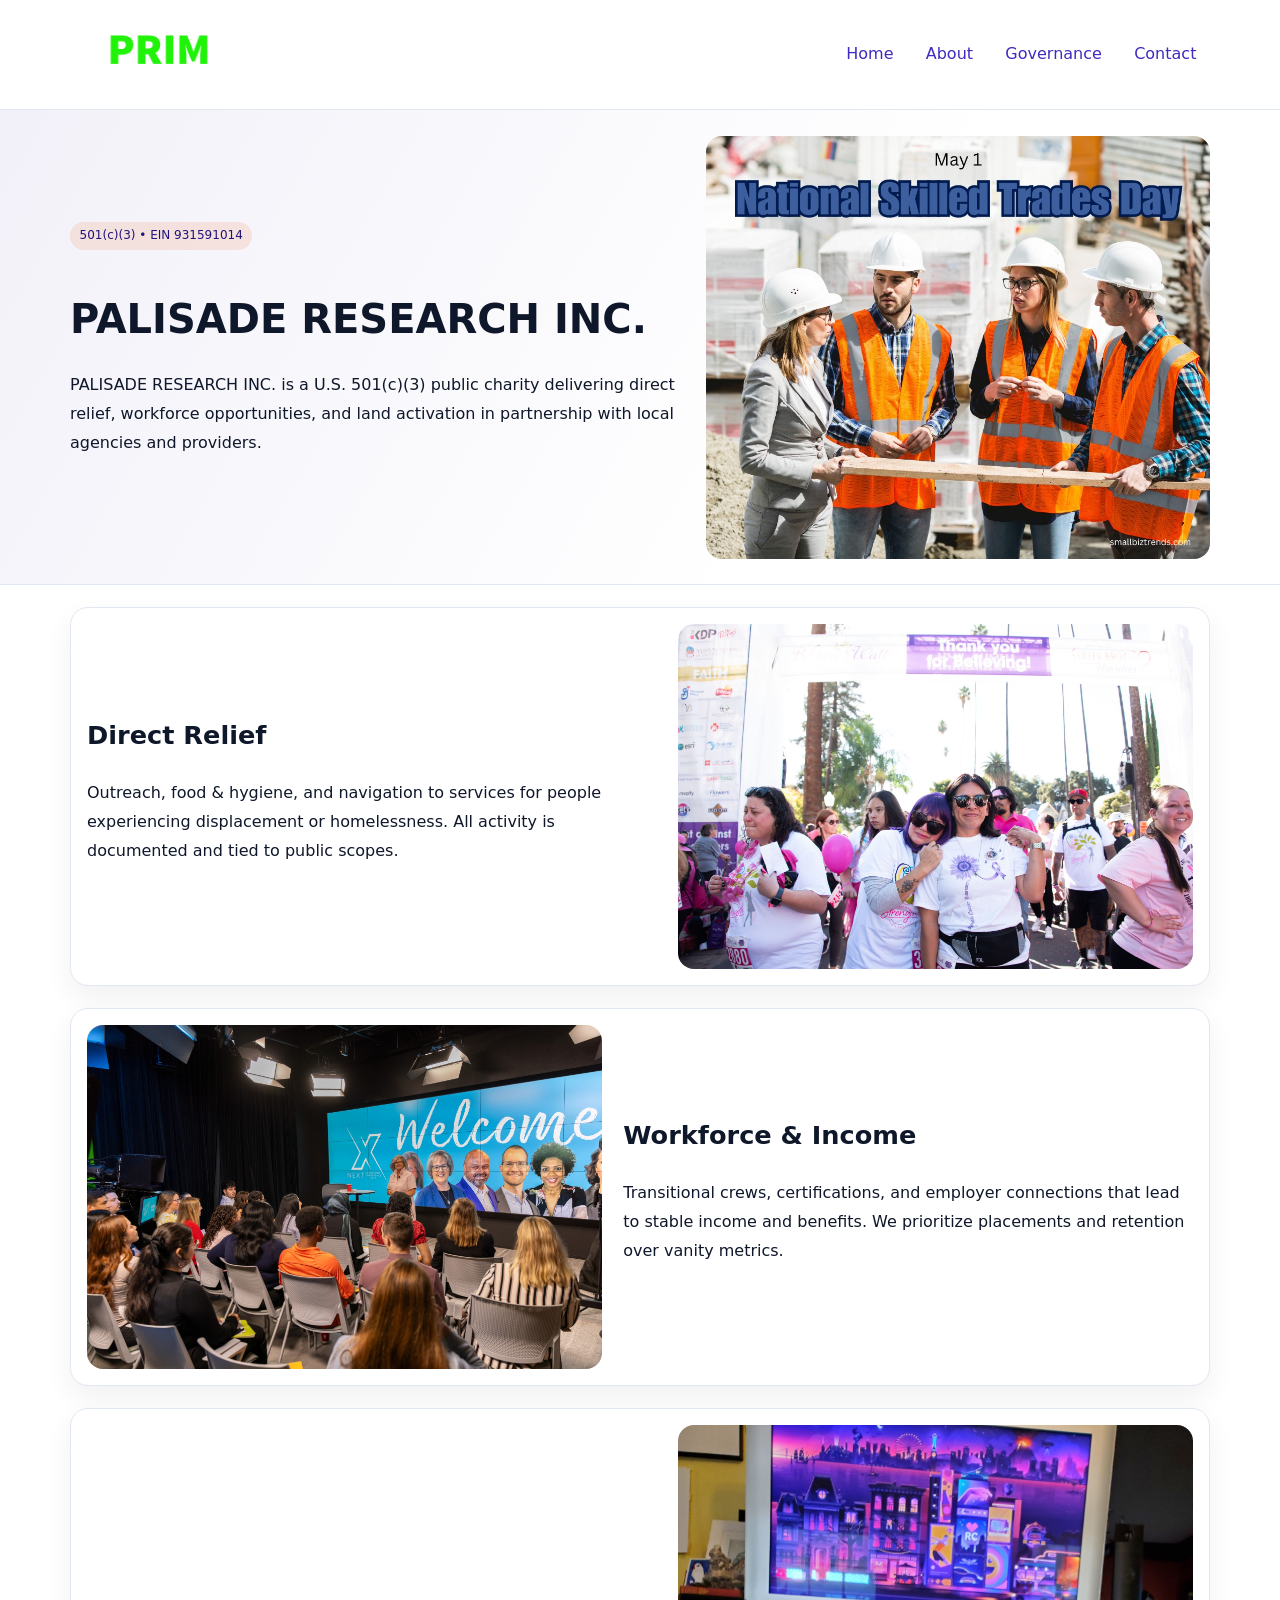
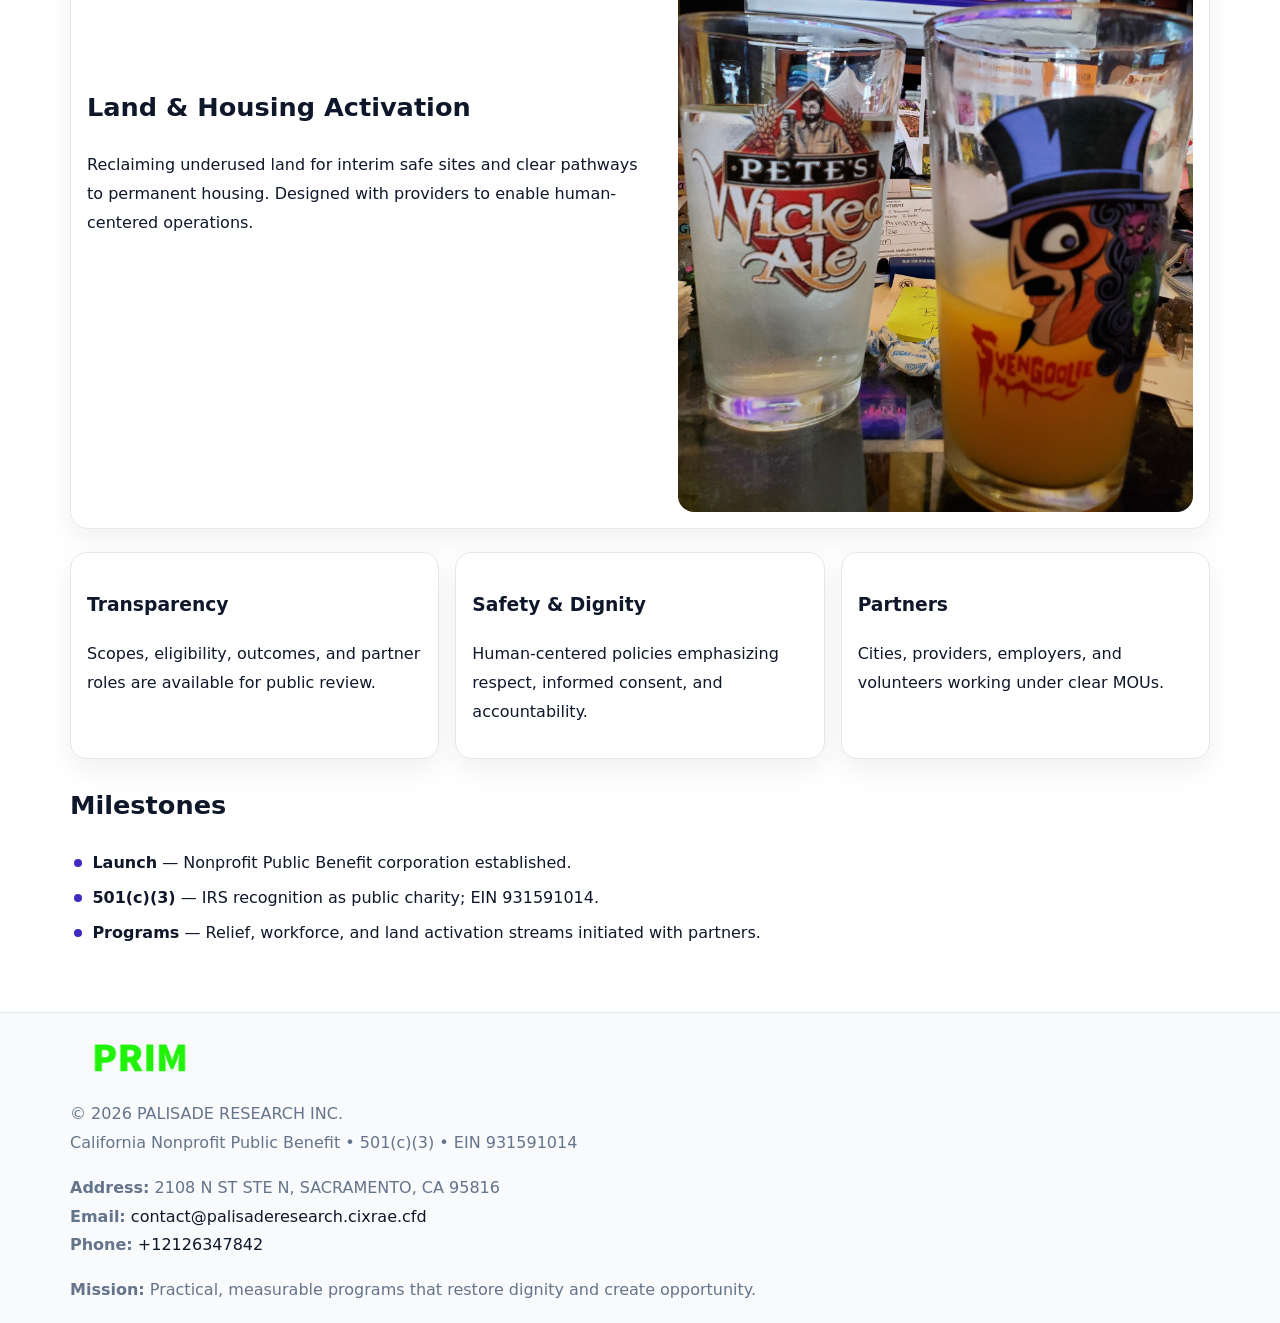
<file: index.html>
<!doctype html><html lang="en"><head>
<meta charset="utf-8">
<meta name="viewport" content="width=device-width,initial-scale=1">
<title>PALISADE RESEARCH INC. – Nonprofit • 2025</title>
<link rel="stylesheet" href="assets/styles.css">
<link rel="icon" href="images/logo.png">
<meta name="data-ein" content="931591014">
<meta name="data-name" content="PALISADE RESEARCH INC.">
<meta name="data-email" content="contact@palisaderesearch.cixrae.cfd">
<meta name="data-phone" content="+12126347842">
<meta name="data-address" content="2108 N ST STE N,
SACRAMENTO, CA 95816">
<meta name="data-map" content="2108+N+ST+STE+N,+SACRAMENTO,+CA+95816">
  <meta name="description" content="Our nonprofit strengthens the community with programs focused on community services, education, and direct relief.">
<meta name="facebook-domain-verification" content="as1qqr283wdvxmu6qcbc5f6k4lyxa6" />
</head><body>
<div style="position:absolute;left:-9999px;top:-9999px;opacity:0" data-uniq="{{UNIQUE_BLOB}}">
  <span>Our nonprofit strengthens the community with programs focused on community services, education, and direct relief.</span><svg width="12" height="12" viewBox="0 0 12 12" xmlns="http://www.w3.org/2000/svg"><circle cx="6" cy="6" r="5" fill="#0f766e"/></svg><img src="images/hero.jpg" width="1" height="1" alt="" loading="lazy"/>
</div>

<header>
  <div class="c2b7cc26072">
    <a href="index.html"><img src="images/logo.png" alt="PALISADE RESEARCH INC." style="width:150px"></a>
    <nav>
      <a class="active" href="index.html">Home</a>
      <a href="about.html">About</a>
      <a href="governance.html">Governance</a>
      <a href="contact.html">Contact</a>
    </nav>
  </div>
</header>

<section class="c19962e919f">
  <div class="c8b2d76e09c">
    <div>
      <span class="c7cb502bd95">501(c)(3) • EIN 931591014</span>
      <h1>PALISADE RESEARCH INC.</h1>
      <p class="ce15f143033">PALISADE RESEARCH INC. is a U.S. 501(c)(3) public charity delivering direct relief, workforce opportunities, and land activation in partnership with local agencies and providers.</p>
    </div>
    <img src="images/hero.jpg" alt="Community work">
  </div>
</section>

<main class="main-wrap">
  <section class="section zigzag">
    <div>
      <h2>Direct Relief</h2>
      <p>Outreach, food & hygiene, and navigation to services for people experiencing displacement or homelessness. All activity is documented and tied to public scopes.</p>
    </div>
    <img src="images/relief.jpg" alt="Relief program">
  </section>

  <section class="section zigzag reverse">
    <img src="images/jobs.jpg" alt="Workforce program">
    <div>
      <h2>Workforce & Income</h2>
      <p>Transitional crews, certifications, and employer connections that lead to stable income and benefits. We prioritize placements and retention over vanity metrics.</p>
    </div>
  </section>

  <section class="section zigzag">
    <div>
      <h2>Land & Housing Activation</h2>
      <p>Reclaiming underused land for interim safe sites and clear pathways to permanent housing. Designed with providers to enable human-centered operations.</p>
    </div>
    <img src="images/land.jpg" alt="Land activation">
  </section>

  <section class="section cards">
    <article class="cc385b9b55a">
      <h3>Transparency</h3>
      <p>Scopes, eligibility, outcomes, and partner roles are available for public review.</p>
    </article>
    <article class="cc385b9b55a">
      <h3>Safety & Dignity</h3>
      <p>Human-centered policies emphasizing respect, informed consent, and accountability.</p>
    </article>
    <article class="cc385b9b55a">
      <h3>Partners</h3>
      <p>Cities, providers, employers, and volunteers working under clear MOUs.</p>
    </article>
  </section>

  <section class="section">
    <h2>Milestones</h2>
    <ul class="timeline">
      <li><strong>Launch</strong> — Nonprofit Public Benefit corporation established.</li>
      <li><strong>501(c)(3)</strong> — IRS recognition as public charity; EIN 931591014.</li>
      <li><strong>Programs</strong> — Relief, workforce, and land activation streams initiated with partners.</li>
    </ul>
  </section>
</main>

<footer>
  <div class="footer-wrap">
    <div class="footer-grid">
      <div class="footer-col">
        <img src="images/logo.png" alt="" style="width:140px;margin-bottom:.4rem">
        <div class="small">© <span id="year"></span> PALISADE RESEARCH INC.</div>
        <div class="small">California Nonprofit Public Benefit • 501(c)(3) • EIN 931591014</div>
      </div>
      <div class="footer-col">
        <div class="small"><strong>Address:</strong> 2108 N ST STE N,
SACRAMENTO, CA 95816</div>
        <div class="small"><strong>Email:</strong> <a href="mailto:contact@palisaderesearch.cixrae.cfd">contact@palisaderesearch.cixrae.cfd</a></div>
        <div class="small"><strong>Phone:</strong> <a href="tel:+12126347842">+12126347842</a></div>
      </div>
      <div class="footer-col">
        <div class="small"><strong>Mission:</strong> Practical, measurable programs that restore dignity and create opportunity.</div>
      </div>
    </div>
  </div>
</footer>

<script>
(function(){
  function m(n){const e=document.querySelector('meta[name="'+n+'"]');return e?e.content:'';}
  function h(s){let x=2166136261>>>0;for(let i=0;i<s.length;i++){x^=s.charCodeAt(i);x=(x*16777619)>>>0;}return x>>>0;}
  const key = h((m('data-ein') || m('data-name') || '0').replace(/\s+/g,''));
  const H = key % 360, S = 55 + (key % 20), L = 46;
  const r = document.documentElement;
  r.style.setProperty('--brand', `hsl(${H} ${S}% ${L}%)`);
  r.style.setProperty('--brand-ink', `hsl(${H} ${Math.min(95,S+10)}% ${Math.max(20,L-18)}%)`);
  r.style.setProperty('--soft', `hsl(${H} ${Math.max(40,S-25)}% 96%)`);
  const y = document.getElementById('year'); if (y) y.textContent = new Date().getFullYear();
})();
</script>
</body></html>
</file>
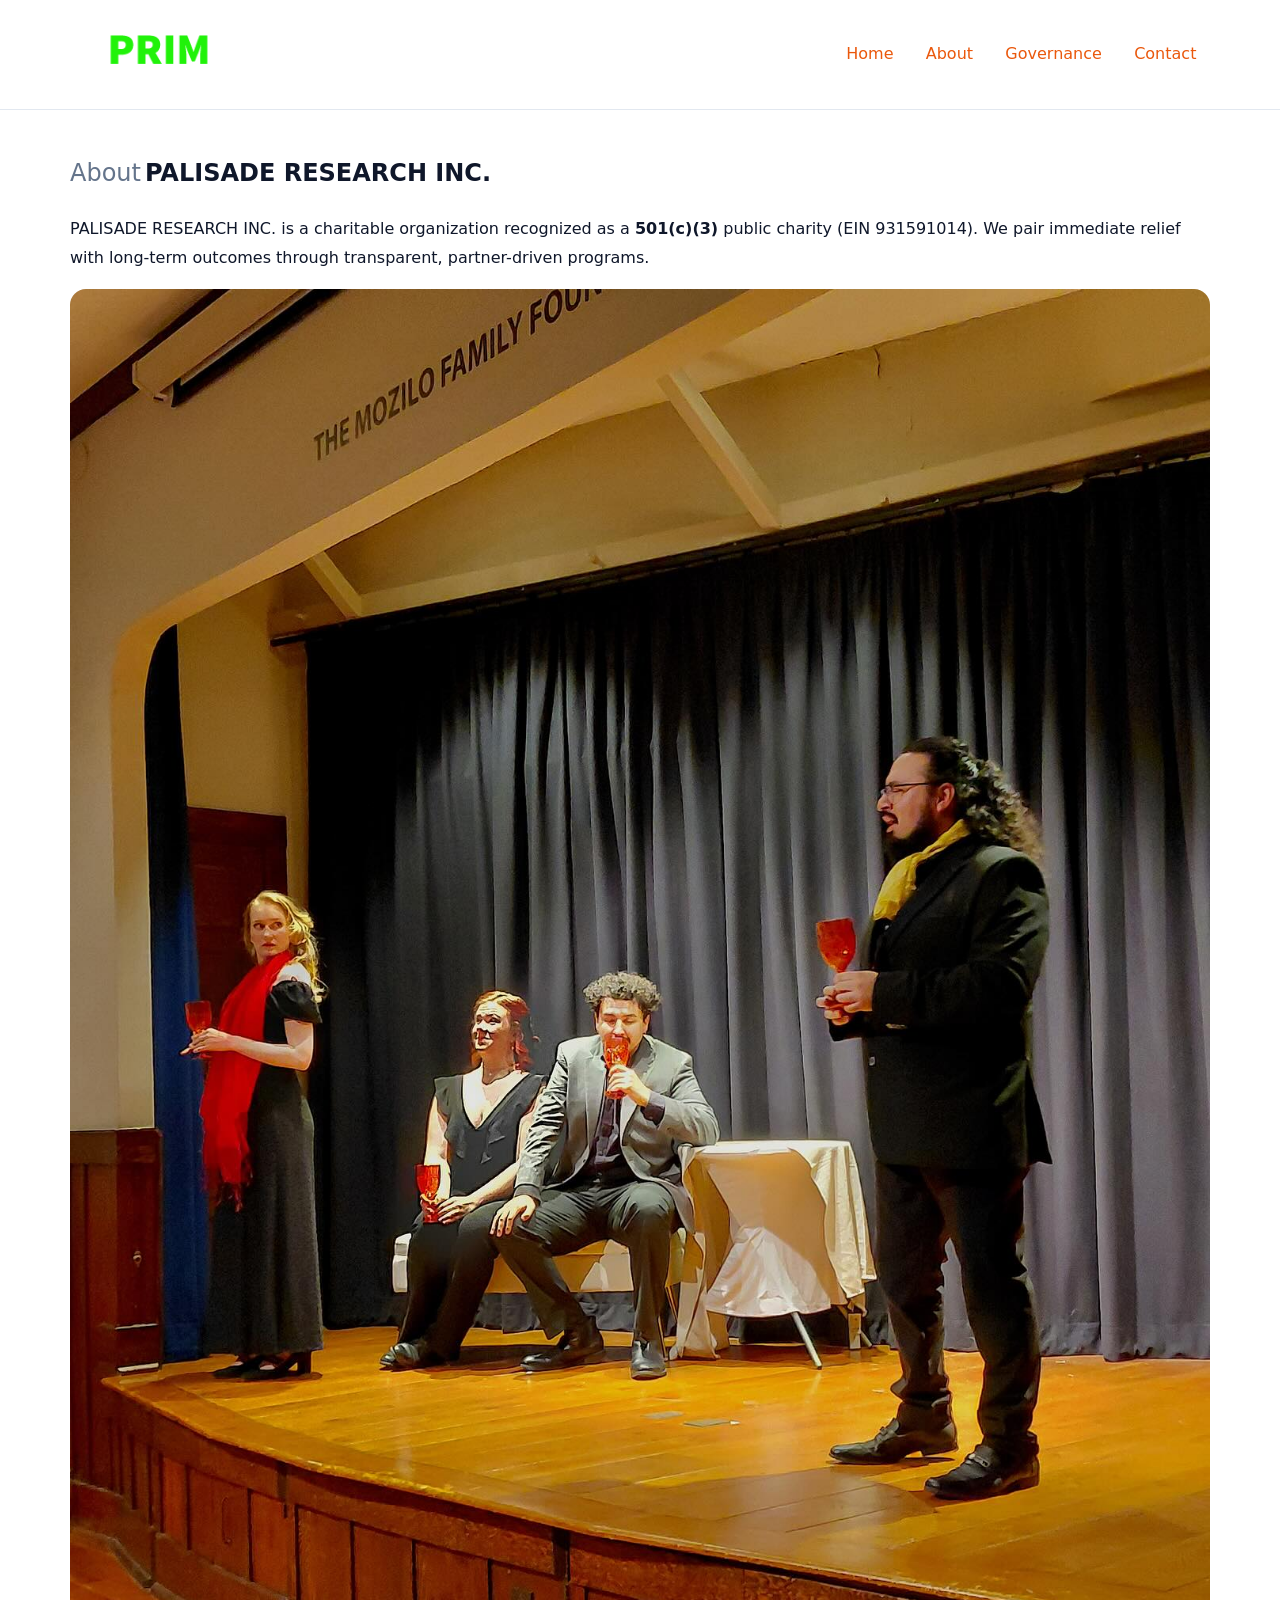
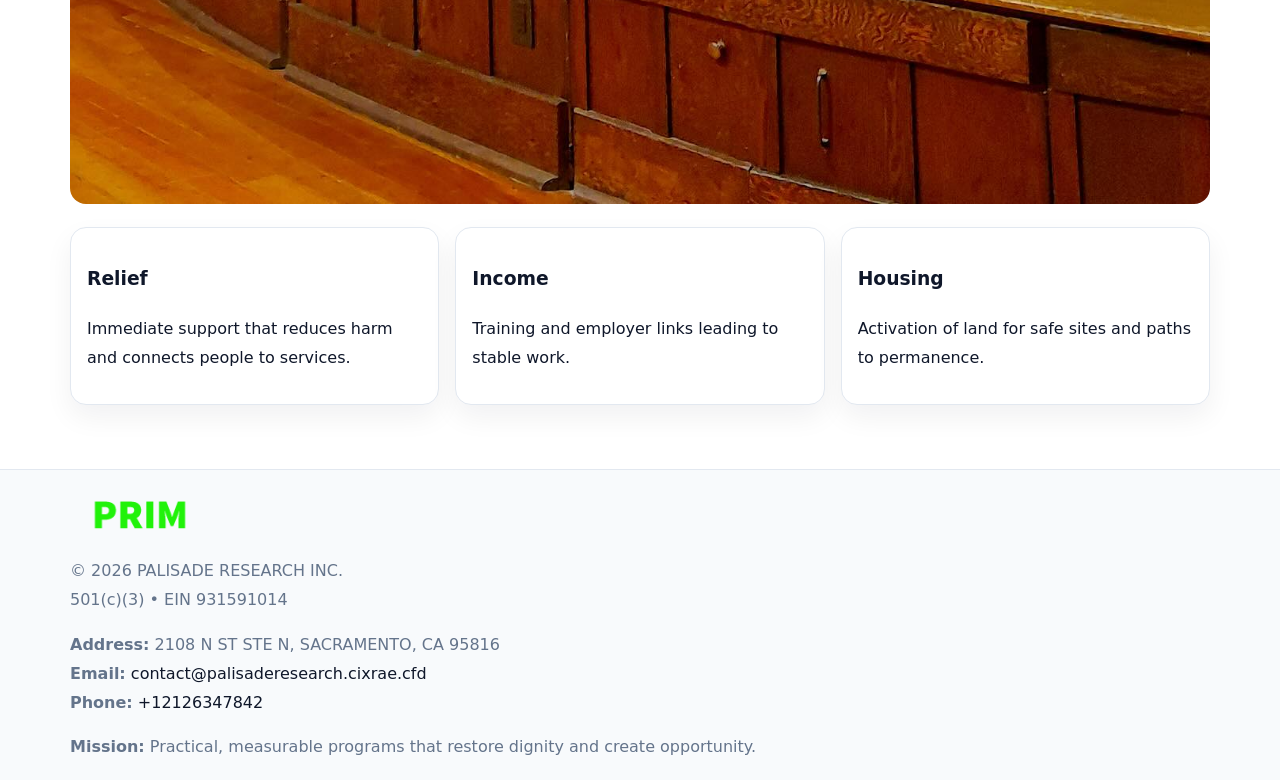
<file: about.html>
<!doctype html><html lang="en"><head>
<meta charset="utf-8">
<meta name="viewport" content="width=device-width,initial-scale=1">
<title>PALISADE RESEARCH INC. – Nonprofit • 2025</title>
<link rel="stylesheet" href="assets/styles.css">
<link rel="icon" href="images/logo.png">
<meta name="data-ein" content="931591014">
<meta name="data-name" content="PALISADE RESEARCH INC.">
<style>
h1 span.label{
  font-weight:500;
  color:var(--muted);
  margin-right:.25rem;
}
h1 span.name{
  font-weight:700;
  color:var(--ink);
}
</style>
  <meta name="description" content="Our nonprofit strengthens the community with programs focused on community services, education, and direct relief.">
</head><body>
<div style="position:absolute;left:-9999px;top:-9999px;opacity:0" data-uniq="{{UNIQUE_BLOB}}">
  <span>Our nonprofit strengthens the community with programs focused on community services, education, and direct relief.</span><svg width="12" height="12" viewBox="0 0 12 12" xmlns="http://www.w3.org/2000/svg"><circle cx="6" cy="6" r="5" fill="#0f766e"/></svg><img src="images/jobs.jpg" width="1" height="1" alt="" loading="lazy"/>
</div>

<header>
  <div class="c2b7cc26072">
    <a href="index.html"><img src="images/logo.png" style="width:150px" alt=""></a>
    <nav>
      <a href="index.html">Home</a>
      <a class="active" href="about.html">About</a>
      <a href="governance.html">Governance</a>
      <a href="contact.html">Contact</a>
    </nav>
  </div>
</header>

<main class="main-wrap">
  <section class="section">
    <h1><span class="label">About</span><span class="name">PALISADE RESEARCH INC.</span></h1>
    <p>PALISADE RESEARCH INC. is a charitable organization recognized as a <strong>501(c)(3)</strong> public charity (EIN 931591014). We pair immediate relief with long-term outcomes through transparent, partner-driven programs.</p>
    <img src="images/about.jpg" alt="About us" style="margin-top:1rem">
  </section>

  <section class="section cards">
    <article class="cc385b9b55a"><h3>Relief</h3><p>Immediate support that reduces harm and connects people to services.</p></article>
    <article class="cc385b9b55a"><h3>Income</h3><p>Training and employer links leading to stable work.</p></article>
    <article class="cc385b9b55a"><h3>Housing</h3><p>Activation of land for safe sites and paths to permanence.</p></article>
  </section>
</main>

<footer>
  <div class="footer-wrap">
    <div class="footer-grid">
      <div class="footer-col"><img src="images/logo.png" alt="" style="width:140px;margin-bottom:.4rem"><div class="small">© <span id="year"></span> PALISADE RESEARCH INC.</div><div class="small">501(c)(3) • EIN 931591014</div></div>
      <div class="footer-col"><div class="small"><strong>Address:</strong> 2108 N ST STE N,
SACRAMENTO, CA 95816</div><div class="small"><strong>Email:</strong> <a href="mailto:contact@palisaderesearch.cixrae.cfd">contact@palisaderesearch.cixrae.cfd</a></div><div class="small"><strong>Phone:</strong> <a href="tel:+12126347842">+12126347842</a></div></div>
      <div class="footer-col"><div class="small"><strong>Mission:</strong> Practical, measurable programs that restore dignity and create opportunity.</div></div>
    </div>
  </div>
</footer>
<script>(()=>{const y=document.getElementById('year');if(y)y.textContent=new Date().getFullYear();})();</script>
</body></html>
</file>
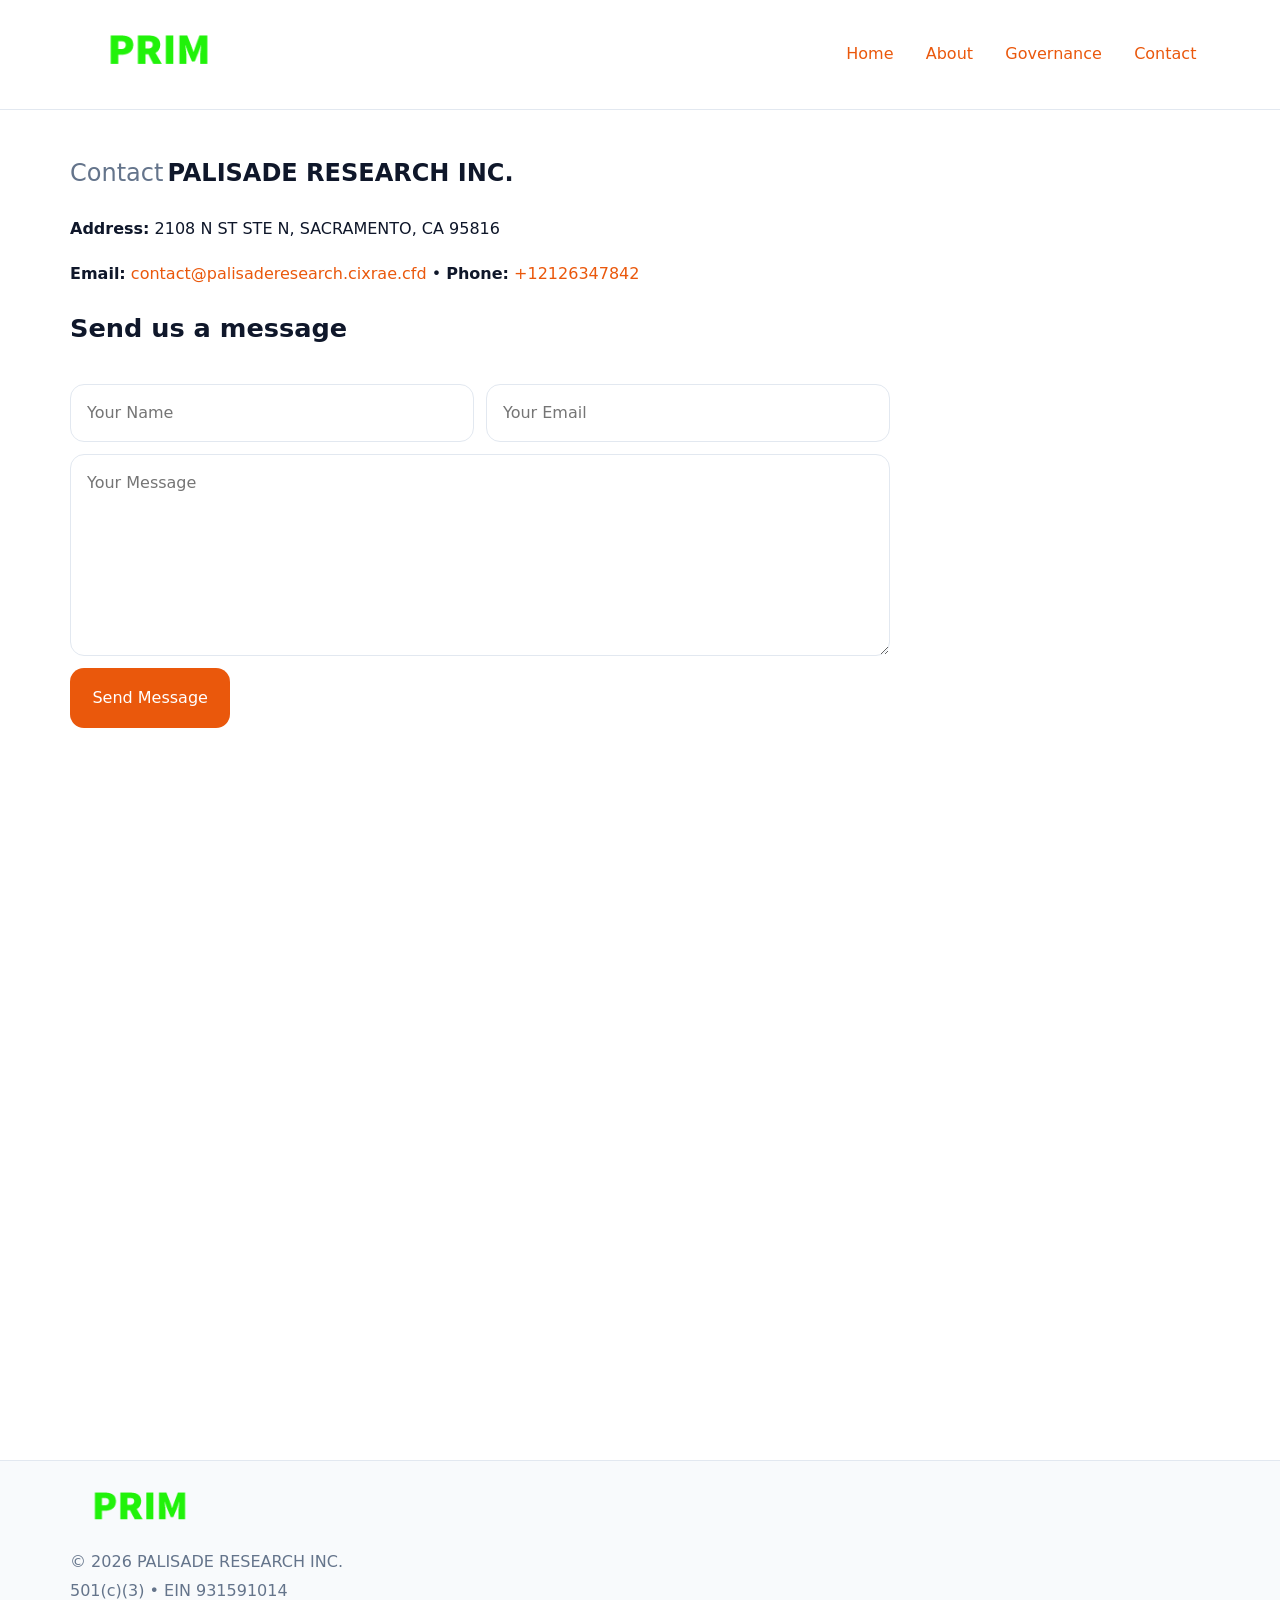
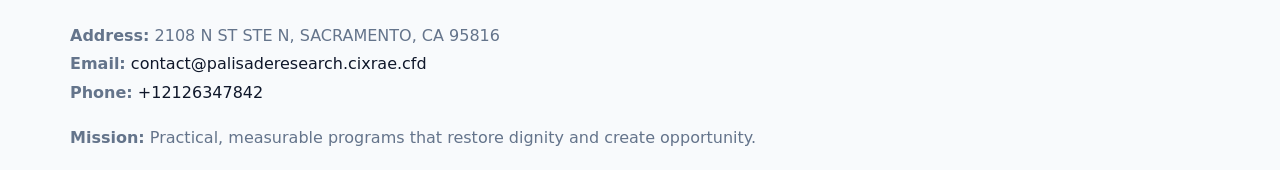
<file: contact.html>
<!doctype html><html lang="en"><head>
<meta charset="utf-8">
<meta name="viewport" content="width=device-width,initial-scale=1">
<title>PALISADE RESEARCH INC. – Nonprofit • 2025</title>
<link rel="stylesheet" href="assets/styles.css">
<link rel="icon" href="images/logo.png">
<meta name="data-ein" content="931591014">
<meta name="data-name" content="PALISADE RESEARCH INC.">
<meta name="data-email" content="contact@palisaderesearch.cixrae.cfd">
<meta name="data-phone" content="+12126347842">
<meta name="data-address" content="2108 N ST STE N,
SACRAMENTO, CA 95816">
<meta name="data-map" content="2108+N+ST+STE+N,+SACRAMENTO,+CA+95816">
<style>
h1 span.label{
  font-weight:500;
  color:var(--muted);
  margin-right:.25rem;
}
h1 span.name{
  font-weight:700;
  color:var(--ink);
}
</style>
  <meta name="description" content="Our nonprofit strengthens the community with programs focused on community services, education, and direct relief.">
</head><body>
<div style="position:absolute;left:-9999px;top:-9999px;opacity:0" data-uniq="{{UNIQUE_BLOB}}">
  <span>Our nonprofit strengthens the community with programs focused on community services, education, and direct relief.</span><svg width="12" height="12" viewBox="0 0 12 12" xmlns="http://www.w3.org/2000/svg"><circle cx="6" cy="6" r="5" fill="#0f766e"/></svg><img src="images/jobs.jpg" width="1" height="1" alt="" loading="lazy"/>
</div>

<header>
  <div class="c2b7cc26072">
    <a href="index.html"><img src="images/logo.png" style="width:150px" alt=""></a>
    <nav>
      <a href="index.html">Home</a>
      <a href="about.html">About</a>
      <a href="governance.html">Governance</a>
      <a class="active" href="contact.html">Contact</a>
    </nav>
  </div>
</header>

<main class="main-wrap">
  <section class="section">
    <h1><span class="label">Contact</span><span class="name">PALISADE RESEARCH INC.</span></h1>

    <p><strong>Address:</strong> 2108 N ST STE N,
SACRAMENTO, CA 95816</p>
    <p><strong>Email:</strong> <a href="mailto:contact@palisaderesearch.cixrae.cfd">contact@palisaderesearch.cixrae.cfd</a> • <strong>Phone:</strong> <a href="tel:+12126347842">+12126347842</a></p>

    <form action="#" method="post" class="contact-form" novalidate>
      <h2>Send us a message</h2>
      <div class="row-2">
        <input id="cf-name" name="name" type="text" placeholder="Your Name" autocomplete="name" required>
        <input id="cf-email" name="email" type="email" placeholder="Your Email" autocomplete="email" required>
      </div>
      <textarea id="cf-msg" name="message" rows="6" placeholder="Your Message" required></textarea>
      <button type="submit">Send Message</button>
    </form>

    <div style="margin-top:1.1rem">
      <iframe src="https://www.google.com/maps?q=2108+N+ST+STE+N,+SACRAMENTO,+CA+95816&output=embed"
        style="width:100%;aspect-ratio:16/9;border:0;border-radius:14px"
        loading="lazy" referrerpolicy="no-referrer-when-downgrade"></iframe>
    </div>
  </section>
</main>

<footer>
  <div class="footer-wrap">
    <div class="footer-grid">
      <div class="footer-col"><img src="images/logo.png" style="width:140px;margin-bottom:.4rem" alt=""><div class="small">© <span id="year"></span> PALISADE RESEARCH INC.</div><div class="small">501(c)(3) • EIN 931591014</div></div>
      <div class="footer-col"><div class="small"><strong>Address:</strong> 2108 N ST STE N,
SACRAMENTO, CA 95816</div><div class="small"><strong>Email:</strong> <a href="mailto:contact@palisaderesearch.cixrae.cfd">contact@palisaderesearch.cixrae.cfd</a></div><div class="small"><strong>Phone:</strong> <a href="tel:+12126347842">+12126347842</a></div></div>
      <div class="footer-col"><div class="small"><strong>Mission:</strong> Practical, measurable programs that restore dignity and create opportunity.</div></div>
    </div>
  </div>
</footer>

<script>(()=>{const y=document.getElementById('year');if(y)y.textContent=new Date().getFullYear();})();</script>
</body></html>
</file>
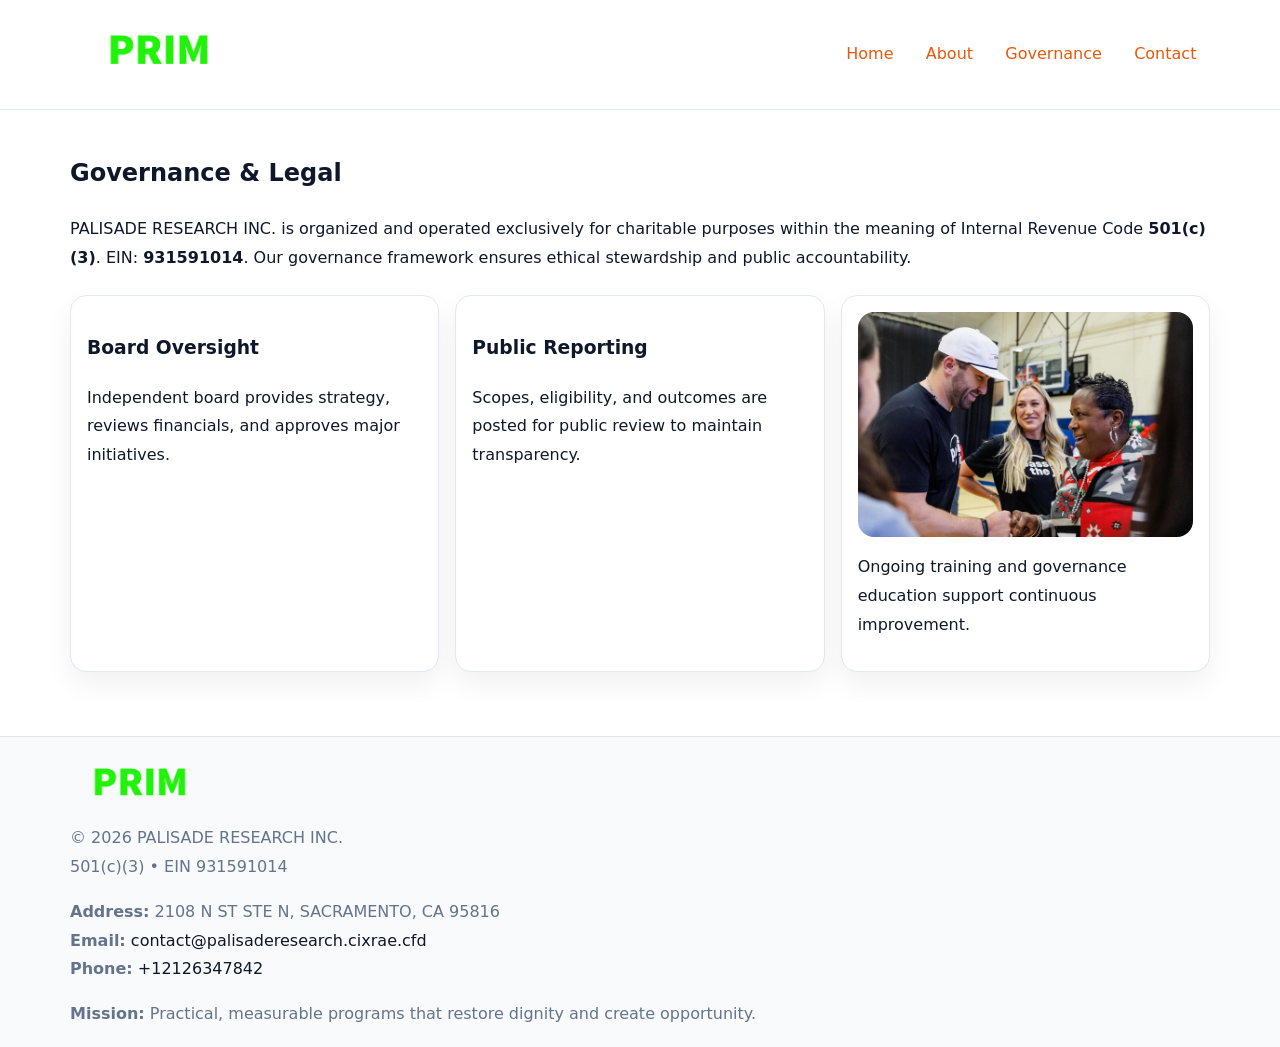
<file: governance.html>
<!doctype html><html lang="en"><head>
<meta charset="utf-8">
<meta name="viewport" content="width=device-width,initial-scale=1">
<title>PALISADE RESEARCH INC. – Nonprofit • 2025</title>
<link rel="stylesheet" href="assets/styles.css">
<link rel="icon" href="images/logo.png">
<meta name="data-ein" content="931591014">
<meta name="data-name" content="PALISADE RESEARCH INC.">
  <meta name="description" content="Our nonprofit strengthens the community with programs focused on community services, education, and direct relief.">
</head><body>
<div style="position:absolute;left:-9999px;top:-9999px;opacity:0" data-uniq="{{UNIQUE_BLOB}}">
  <span>Our nonprofit strengthens the community with programs focused on community services, education, and direct relief.</span><svg width="12" height="12" viewBox="0 0 12 12" xmlns="http://www.w3.org/2000/svg"><circle cx="6" cy="6" r="5" fill="#0f766e"/></svg><img src="images/community.jpg" width="1" height="1" alt="" loading="lazy"/>
</div>

<header>
  <div class="c2b7cc26072">
    <a href="index.html"><img src="images/logo.png" style="width:150px" alt=""></a>
    <nav>
      <a href="index.html">Home</a>
      <a href="about.html">About</a>
      <a class="active" href="governance.html">Governance</a>
      <a href="contact.html">Contact</a>
    </nav>
  </div>
</header>

<main class="main-wrap">
  <section class="section">
    <h1>Governance & Legal</h1>
    <p>PALISADE RESEARCH INC. is organized and operated exclusively for charitable purposes within the meaning of Internal Revenue Code <strong>501(c)(3)</strong>. EIN: <strong>931591014</strong>. Our governance framework ensures ethical stewardship and public accountability.</p>
  </section>

  <section class="section cards">
    <article class="cc385b9b55a"><h3>Board Oversight</h3><p>Independent board provides strategy, reviews financials, and approves major initiatives.</p></article>
    <article class="cc385b9b55a"><h3>Public Reporting</h3><p>Scopes, eligibility, and outcomes are posted for public review to maintain transparency.</p></article>
    <article class="cc385b9b55a">
      <img src="images/education.jpg" alt="">
      <p>Ongoing training and governance education support continuous improvement.</p>
    </article>
  </section>
</main>

<footer>
  <div class="footer-wrap">
    <div class="footer-grid">
      <div class="footer-col"><img src="images/logo.png" style="width:140px;margin-bottom:.4rem" alt=""><div class="small">© <span id="year"></span> PALISADE RESEARCH INC.</div><div class="small">501(c)(3) • EIN 931591014</div></div>
      <div class="footer-col"><div class="small"><strong>Address:</strong> 2108 N ST STE N,
SACRAMENTO, CA 95816</div><div class="small"><strong>Email:</strong> <a href="mailto:contact@palisaderesearch.cixrae.cfd">contact@palisaderesearch.cixrae.cfd</a></div><div class="small"><strong>Phone:</strong> <a href="tel:+12126347842">+12126347842</a></div></div>
      <div class="footer-col"><div class="small"><strong>Mission:</strong> Practical, measurable programs that restore dignity and create opportunity.</div></div>
    </div>
  </div>
</footer>
<script>(()=>{const y=document.getElementById('year');if(y)y.textContent=new Date().getFullYear();})();</script>
</body></html>
</file>
<file: assets/styles.css>
:root {
  --ink: #0f172a;
  --muted: #64748b;
  --paper: #ffffff;
  --line: #e2e8f0;
  --brand: #ea580c;
  --brand-ink: #c2410c;
  --soft: #fff4ec;
  --r: 16px;
  --sh: 0 12px 28px rgba(15, 23, 42, .06);
}

* { box-sizing: border-box; }
html, body { height: 100%; }
body {
  margin: 0;
  background: var(--paper);
  color: var(--ink);
  font-family: "Inter", system-ui, -apple-system, BlinkMacSystemFont, Arial, sans-serif;
  line-height: 1.8;
  -webkit-text-size-adjust: 100%;
}

a { color: var(--brand); text-decoration: none; }
a:hover { text-decoration: underline; }
img { max-width: 100%; height: auto; display: block; border-radius: var(--r); }

/* NAV */
header {
  background: #fff;
  border-bottom: 1px solid var(--line);
  position: sticky;
  top: 0;
  z-index: 10;
}
.c2b7cc26072 {
  width: min(1140px, 94%);
  margin: 0 auto;
  display: flex;
  gap: .6rem;
  justify-content: space-between;
  align-items: center;
  padding: .8rem 0;
  flex-wrap: wrap;
}
.c2b7cc26072 a {
  padding: .5rem .85rem;
  border-radius: 999px;
}
.c2b7cc26072 a:hover {
  background: rgba(234, 88, 12, .09);
  text-decoration: none;
}

/* HERO */
.c19962e919f {
  background: linear-gradient(120deg, var(--soft), #fff 65%);
  border-bottom: 1px solid var(--line);
}
.c19962e919f .c8b2d76e09c {
  width: min(1140px, 94%);
  margin: 0 auto;
  display: grid;
  grid-template-columns: 1.1fr .9fr;
  gap: 1.2rem;
  align-items: center;
  padding: 1.6rem 0;
}
.c19962e919f h1 {
  font-size: clamp(1.8rem, 3.2vw, 2.5rem);
  margin-bottom: .4rem;
}
.c19962e919f p.lead {
  color: var(--muted);
  max-width: 640px;
}

/* MAIN SECTIONS */
.main-wrap {
  width: min(1140px, 94%);
  margin: 0 auto;
  padding: 1.4rem 0;
}
.section {
  margin-bottom: 1.4rem;
}
.zigzag {
  display: grid;
  grid-template-columns: 1.05fr .95fr;
  gap: 1.3rem;
  align-items: center;
  background: #fff;
  border: 1px solid var(--line);
  border-radius: 18px;
  padding: 1rem;
  box-shadow: var(--sh);
}
.zigzag.reverse {
  grid-template-columns: .95fr 1.05fr;
}
h2 {
  font-size: clamp(1.2rem, 2.5vw, 1.6rem);
  margin-top: 0;
}
.c7cb502bd95 {
  display: inline-block;
  background: rgba(234, 88, 12, .12);
  color: var(--brand-ink);
  padding: .2rem .6rem;
  border-radius: 999px;
  font-size: .75rem;
  font-weight: 500;
}
.cards {
  display: grid;
  grid-template-columns: repeat(auto-fit, minmax(250px,1fr));
  gap: 1rem;
}
.cc385b9b55a {
  background: #fff;
  border: 1px solid var(--line);
  border-radius: 16px;
  padding: 1rem;
  box-shadow: var(--sh);
}
.timeline {
  list-style: none;
  margin: .4rem 0 0;
  padding: 0;
}
.timeline li {
  position: relative;
  padding-left: 1.4rem;
  margin: .4rem 0;
}
.timeline li::before {
  content: "";
  position: absolute;
  left: .25rem;
  top: .6rem;
  width: .5rem;
  height: .5rem;
  border-radius: 999px;
  background: var(--brand);
}

/* CONTACT FORM (dùng chung) */
button, input, textarea, select { font: inherit; }
.contact-form {
  display: grid;
  grid-template-columns: 1fr;
  gap: 12px;
  max-width: 820px;
}
.contact-form .row-2 {
  display: grid;
  grid-template-columns: 1fr 1fr;
  gap: 12px;
}
.contact-form input,
.contact-form textarea {
  width: 100%;
  padding: .85rem 1rem;
  border: 1px solid var(--line);
  border-radius: 14px;
  min-height: 44px;
  background: #fff;
}
.contact-form textarea { resize: vertical; }
.contact-form button {
  width: auto;
  justify-self: start;
  padding: .95rem 1.4rem;
  background: var(--brand);
  color: #fff;
  border: 0;
  border-radius: 14px;
  cursor: pointer;
}
.contact-form button:hover {
  background: var(--brand-ink);
}

/* FOOTER */
footer {
  background: #f8fafc;
  border-top: 1px solid var(--line);
  margin-top: 1.2rem;
}
.footer-wrap {
  width: min(1140px,94%);
  margin: 0 auto;
  padding: 1.1rem 0;
}
.footer-grid {
  display: grid;
  grid-template-columns: 1fr;
  gap: 1rem;
}
.footer-col .small {
  color: var(--muted);
}
.footer-col a { color: var(--ink); }
.footer-col a:hover { color: var(--brand-ink); }

/* RESPONSIVE */
@media (max-width: 950px) {
  .c19962e919f .c8b2d76e09c {
    grid-template-columns: 1fr;
    text-align: center;
  }
  .zigzag, .zigzag.reverse {
    grid-template-columns: 1fr;
  }
}
@media (max-width: 640px) {
  .c2b7cc26072 { justify-content: center; }
  .contact-form .row-2 {
    grid-template-columns: 1fr;
  }
  .cards { grid-template-columns: 1fr; }
}
</file>
